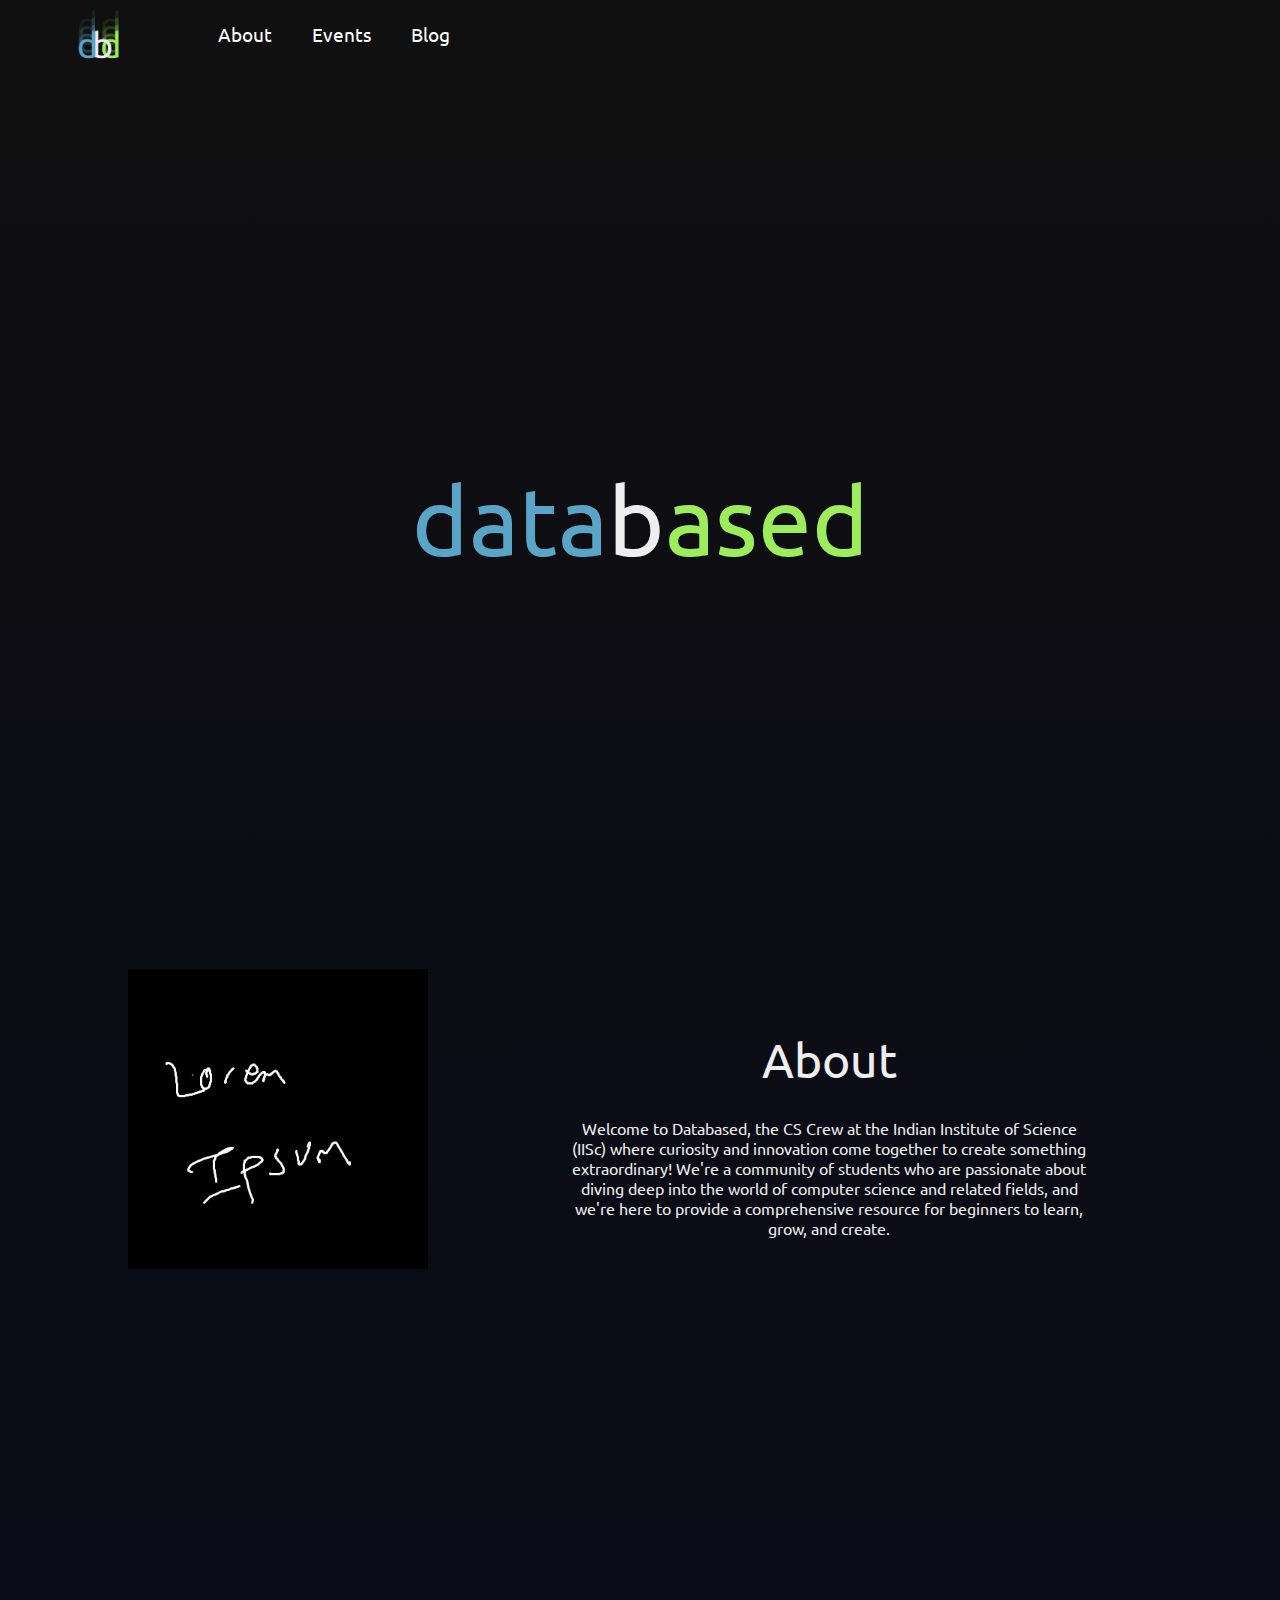
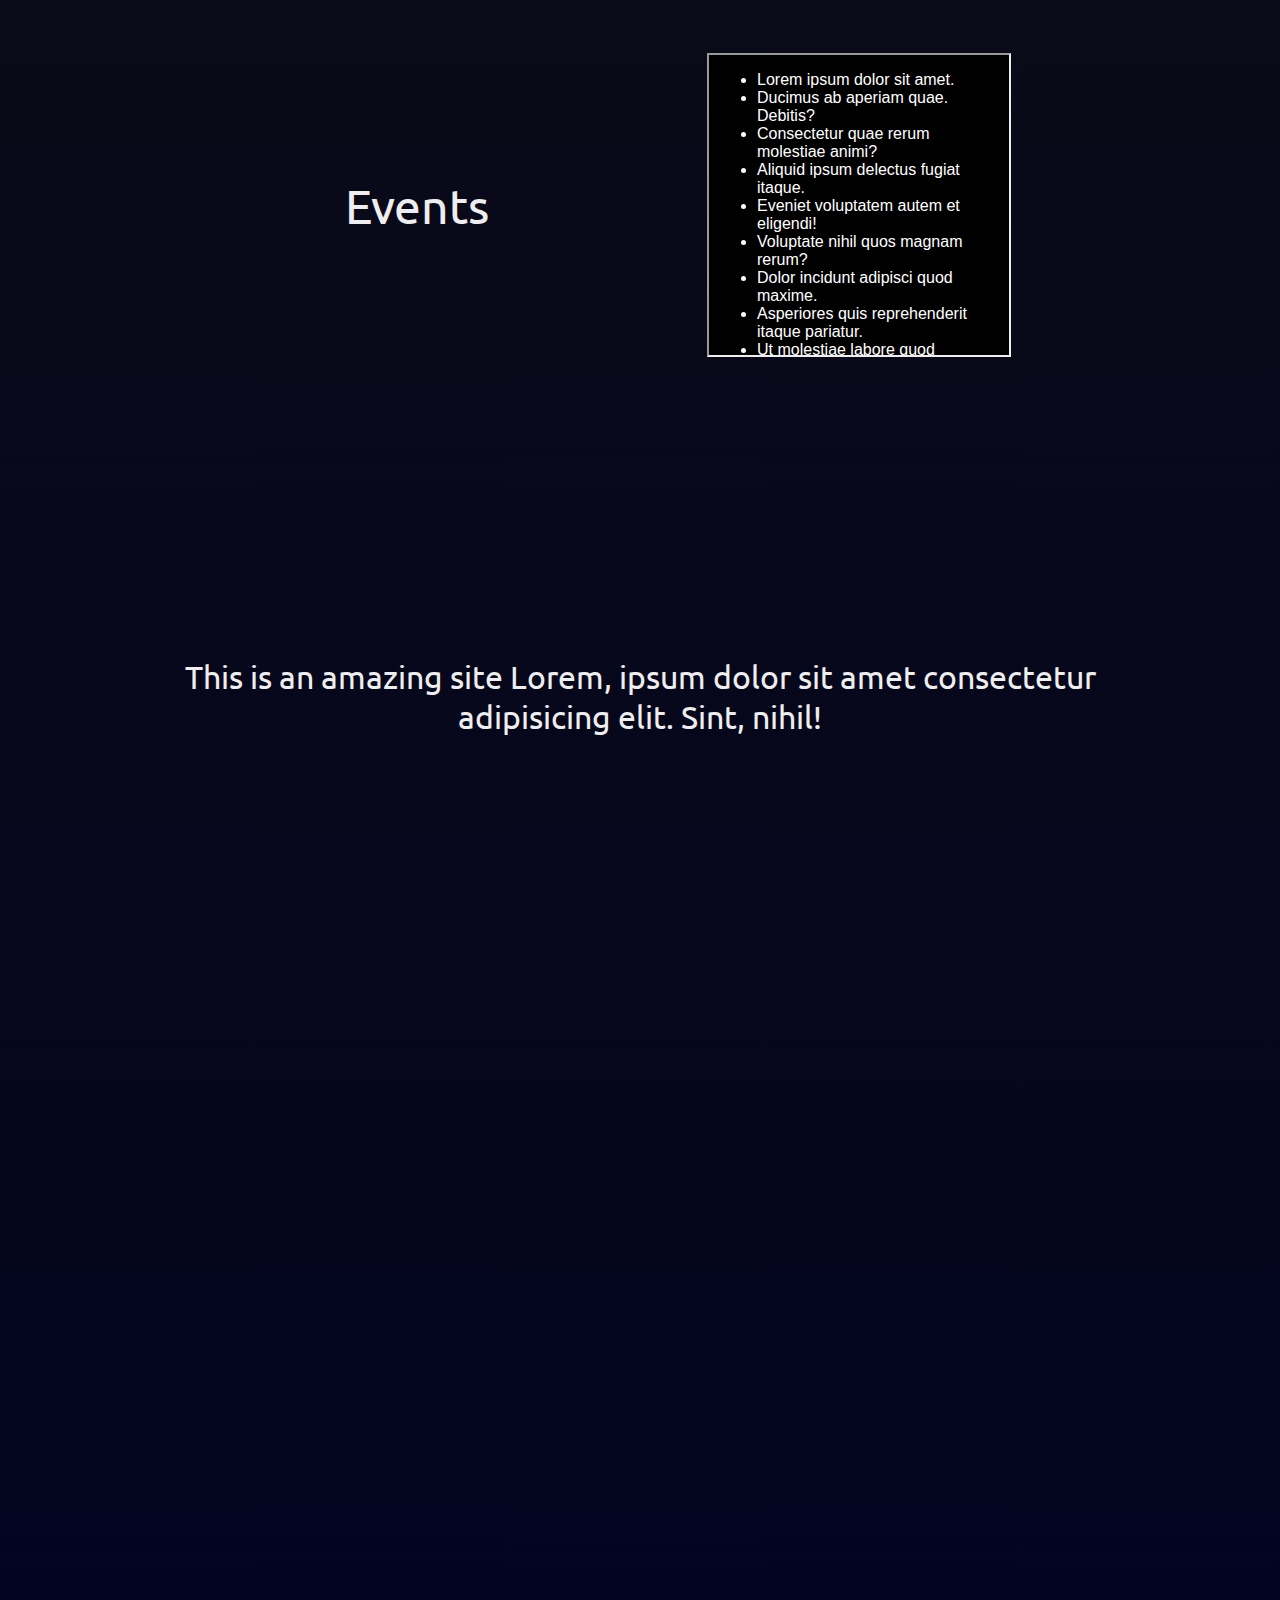
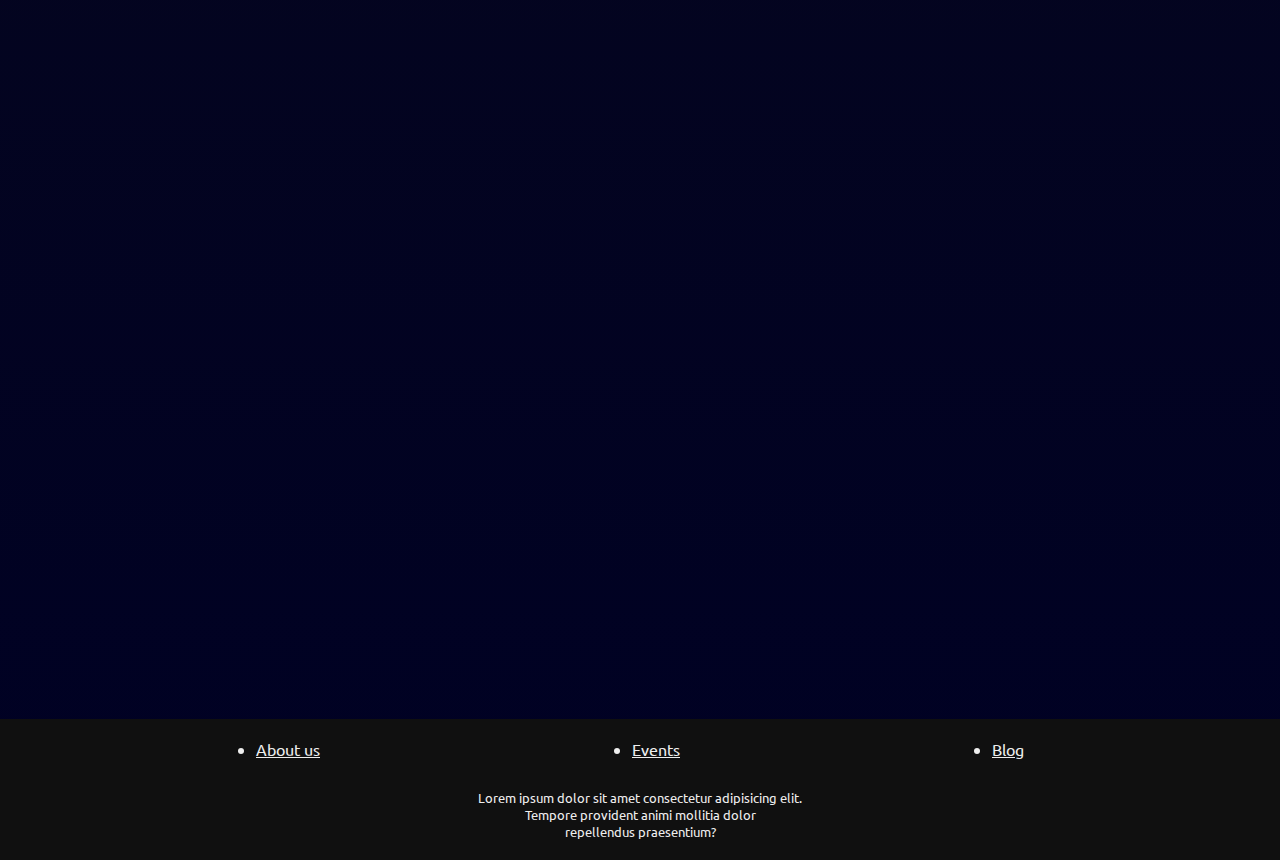
<file: index.html>
<!DOCTYPE html>
<html lang="en">

<head>
  <meta charset="UTF-8">
  <meta name="viewport" content="width=device-width, initial-scale=1.0">
  <title>Databased</title>
  <link rel="stylesheet" href="./css/variables.css">
  <link rel="stylesheet" href="./css/index.css">
  <link rel="icon" href="./img/favicon.ico" type="image/x-icon">
</head>

<body>
  <header>
    <nav id=header-nav>
      <div class="nav-box">
        <img src="img/new-icon.png" id="top-logo-img">
        <a href="#about" class="nav-list-link">About</a>
        <a href="#" class="nav-list-link">Events</a>
        <a href="#" class="nav-list-link">Blog</a>
      </div>
    </nav>
  </header>

  <main>

    <div id="title">
      <div class="databased">
        <span class="logo-1">data</span><span class="logo-2">b</span><span class=logo-3>ased</span>
      </div>


    </div>

    <div id="about" class="content">
      <!-- <div class="placeholder">text</div> -->
      <img src="img/loremipsum400.png" width="300px" height="300px" id="loremimg">
      <div id="about-container">
        <div class="sub-title">About</div>
        <div id="about-content">
          Welcome to Databased, the CS Crew at the Indian Institute of Science (IISc) where curiosity and innovation come together to create something extraordinary! We're a community of students who are passionate about diving deep into the world of computer science and related fields, and we're here to provide a comprehensive resource for beginners to learn, grow, and create.
        </div>
      </div>
    </div>

    <div id="events" class="content">
        <div class="sub-title">Events</div>
        <div id="event-content"><iframe id="eventsframe" src="eventlist.html" width="250px" height="300px"></iframe></div>
    </div>

    <div id="tagline" class="content">
      This is an amazing site Lorem, ipsum dolor sit amet consectetur adipisicing elit. Sint, nihil!
    </div>

  </main>

  <footer>
    <div id="footervert">
      <div id="footer">
        <div class="footerlist">
          <ul>
            <li><a href="#">About us</a></li>
          </ul>
        </div>
        <div class="footerlist">
          <ul>
            <li><a href="#">Events</a></li>
          </ul>
        </div>
        <div class="footerlist">
          <ul>
            <li><a href="#">Blog</a></li>
          </ul>
        </div>
      </div>
      <div id="contactus">Lorem ipsum dolor sit amet consectetur adipisicing elit. <br>Tempore provident animi mollitia
        dolor<br> repellendus praesentium?</div>
    </div>
  </footer>

  <script src="index.js"></script>
</body>

</html>
</file>
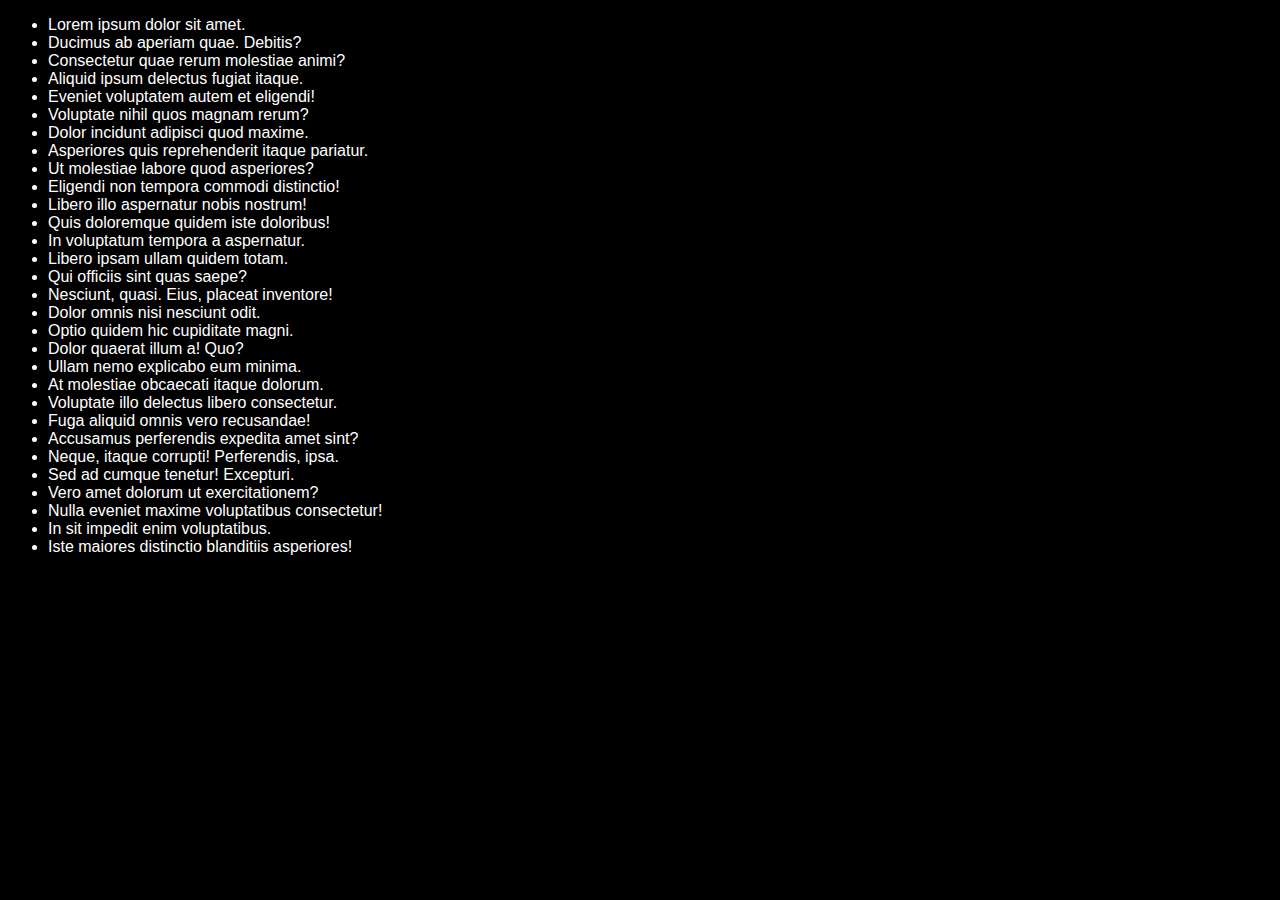
<file: eventlist.html>
<!DOCTYPE html>
<html lang="en">
<head>
    <meta charset="UTF-8">
    <title>eventlist</title>
    <link rel="stylesheet" href="./css/variables.css">
</head>
<body style="background-color: black; color: white; font-family: var(--font-default);">
    <ul>
        <li>Lorem ipsum dolor sit amet.</li>
        <li>Ducimus ab aperiam quae. Debitis?</li>
        <li>Consectetur quae rerum molestiae animi?</li>
        <li>Aliquid ipsum delectus fugiat itaque.</li>
        <li>Eveniet voluptatem autem et eligendi!</li>
        <li>Voluptate nihil quos magnam rerum?</li>
        <li>Dolor incidunt adipisci quod maxime.</li>
        <li>Asperiores quis reprehenderit itaque pariatur.</li>
        <li>Ut molestiae labore quod asperiores?</li>
        <li>Eligendi non tempora commodi distinctio!</li>
        <li>Libero illo aspernatur nobis nostrum!</li>
        <li>Quis doloremque quidem iste doloribus!</li>
        <li>In voluptatum tempora a aspernatur.</li>
        <li>Libero ipsam ullam quidem totam.</li>
        <li>Qui officiis sint quas saepe?</li>
        <li>Nesciunt, quasi. Eius, placeat inventore!</li>
        <li>Dolor omnis nisi nesciunt odit.</li>
        <li>Optio quidem hic cupiditate magni.</li>
        <li>Dolor quaerat illum a! Quo?</li>
        <li>Ullam nemo explicabo eum minima.</li>
        <li>At molestiae obcaecati itaque dolorum.</li>
        <li>Voluptate illo delectus libero consectetur.</li>
        <li>Fuga aliquid omnis vero recusandae!</li>
        <li>Accusamus perferendis expedita amet sint?</li>
        <li>Neque, itaque corrupti! Perferendis, ipsa.</li>
        <li>Sed ad cumque tenetur! Excepturi.</li>
        <li>Vero amet dolorum ut exercitationem?</li>
        <li>Nulla eveniet maxime voluptatibus consectetur!</li>
        <li>In sit impedit enim voluptatibus.</li>
        <li>Iste maiores distinctio blanditiis asperiores!</li>
    </ul>
</body>
</html>
</file>
<file: css/variables.css>
* {
    --font-default: 'ubuntu', arial, sans-serif;
    --font-title: '';
    --font-body: '';

    --header-height: 69px;
    --header-bgcolor: #101010;
    --footer-bgcolor: #101010;
    --body-bgimage: linear-gradient(#101010, #000124);
    --header-footer-color: #eeeeee;
    --logo-color-1: #59a5c8;
    --logo-color-2: #eeeeee;
    --logo-color-3: #9cec5b;

    --content-side-padding: 10%;
    --title-block-padding: 30px;
    --title-inline-padding: calc(6% + 15px);

    --header-bottom-padding: 15px;
    --footer-side-padding: 20%;
    --footer-top-margin: 250px;
    --footer-top-padding: 20px;
    --footer-bottom-padding: 20px;
    --footerlist-bottom-padding: 30px;
}
</file>
<file: css/index.css>
@import url('https://fonts.googleapis.com/css?family=Ubuntu');
*{
	margin: 0;
	padding: 0;
	color: #eeeeee;
}

html{
	/* height: 400vh; */
	scroll-behavior: smooth;
}

body{
	font-family: Ubuntu;
	background-image: var(--body-bgimage);
	background-size: auto auto;
	/* height: 400vh; */
}



header{
	position: fixed;
	right: 0;
	left: 0;
	z-index: 10;
	color: var(--header-footer-color);
}

.nav-box{
	/* width: 60vw; */
	display: flex;
	text-align: center;
	height: var(--header-height);
	align-items: center;
}

#header-nav{
	background-color: var(--header-bgcolor);
}

.nav-list-link{
	text-decoration: none;
	color: white;
	font-size:  1.2em;
	padding-inline: 20px;
}

.nav-text{
	position: relative;
	top: 50%;
	transform: translateY(-50%);
}

#top-logo-img {
	width: auto;
	height: 65px;
	padding-inline: 6%;
	/* margin-bottom: var(--header-bottom-padding); */
}
/* .databased{
	padding-block: var(--header-height);
} */

footer{
	position: relative;
	bottom: 0;
}

.logo-1{
	color: var(--logo-color-1);
}
.logo-2{
	color: var(--logo-color-2);
}
.logo-3{
	color: var(--logo-color-3);
}


main{
	min-height: 400vh; /* temp for debugging/sample */
	/* padding-inline: var(--content-side-padding); */
	padding-top: var(--header-height);
}

.content {
	padding-inline: var(--content-side-padding);
}

#title{
	/* padding-top: calc(var(--header-height) + 30vh);
	padding-bottom: calc(70vh - var(--header-height)); */
	/* padding-block: var(--header-height); */
	min-height: 100vh;
	display: grid;
	text-align: center;
	align-items: center;
	font-size: 6em;
}

#about{
	position: relative;
	display: flex;
	flex-direction: row;
}

.sub-title{
	font-size: 3em;
	padding-block: var(--title-block-padding);
	padding-inline: var(--title-inline-padding);
	align-self: center;
}

#about-content{
	display: flex;
	justify-content: center;
	padding-inline: 10%;
	text-align: center;
}
#about-container{
	display: flex;
	flex-direction: column;
	justify-content: center;
	padding-left: calc(15% - 500px * 0.15);
}

.placeholder {
	margin: 20%;
	display: grid;
	align-content: center;
	justify-content: center;
}

footer {
	vertical-align: bottom;
}

#events {
	display: flex;
	flex-direction: row;
	align-items: center;
	justify-content: space-evenly;
	margin-top: 30%;
}

#event-title {
	font-size: 2em;
	margin-bottom: 20px;
}

#event-content {
	display: flex;
	flex-direction: column;
	justify-content: center;
	align-items: center;
}
#eventsframe {
	width: fit-content;
}

#loremimg {
	justify-self: center;
	align-self: center;
}

#tagline {
	font-size: 2em;
	margin-block: 300px;
	text-align: center;
}

@media only screen and (max-width: 700px) {
	#events {
		flex-direction: column;
	}
	#about {
		flex-direction: column-reverse;
	}
	#about-container {
		padding: 0;
		margin-bottom: 30px;
	}
	#loremimg {
		width: 80%;
		height: 80%;
		/* display: none; */
	}
	#title {
		font-size: 13vw;
	}
}


#footer {
	display: flex;
	justify-content: space-between;
	padding: 0% var(--footer-side-padding) 0% var(--footer-side-padding);
}
.footerlist {
	padding-bottom: var(--footerlist-bottom-padding);
}
#footervert {
	background-color: var(--footer-bgcolor);
	margin-top: var(--footer-top-margin);
	padding-top: var(--footer-top-padding);
	padding-bottom: var(--footer-bottom-padding);
	display: flex;
	flex-direction: column;
}
#contactus {
	display: inherit;
	justify-content: center;
	font-size: smaller;
	text-align: center;
}
</file>
